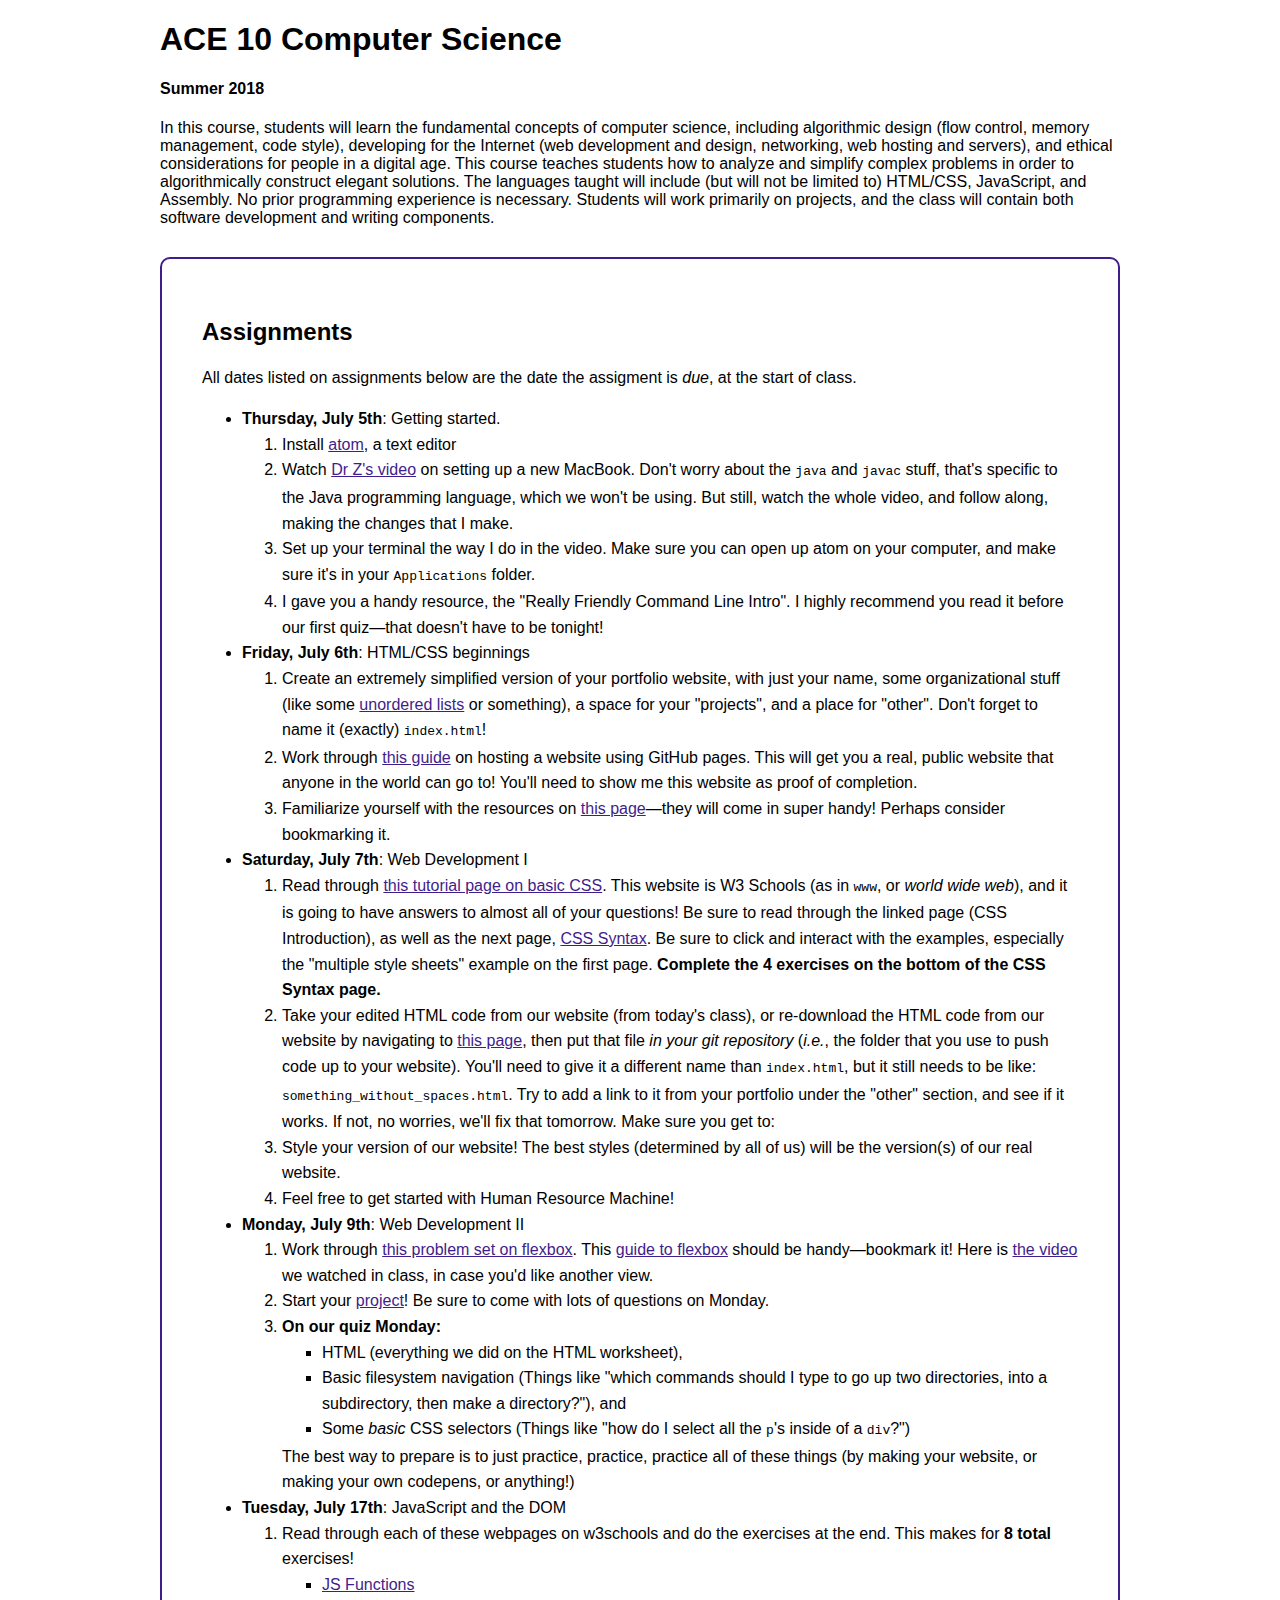
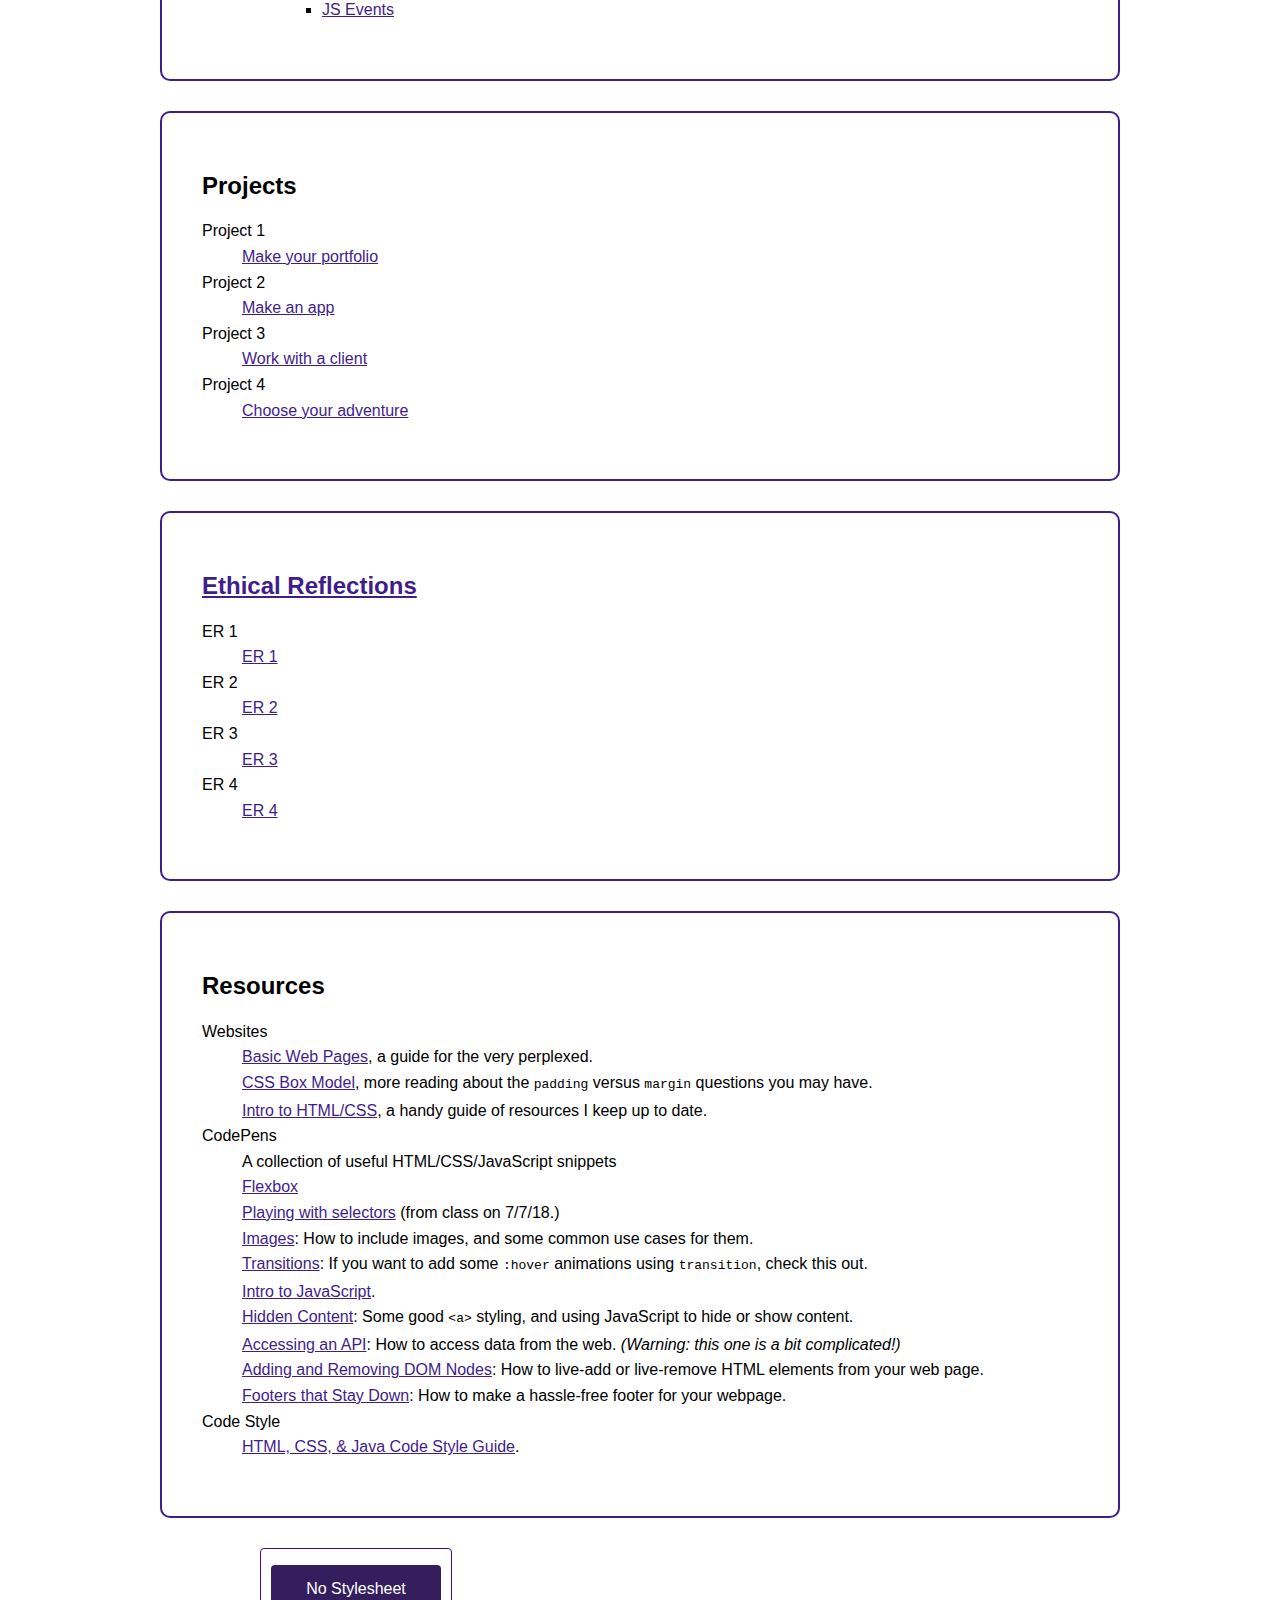
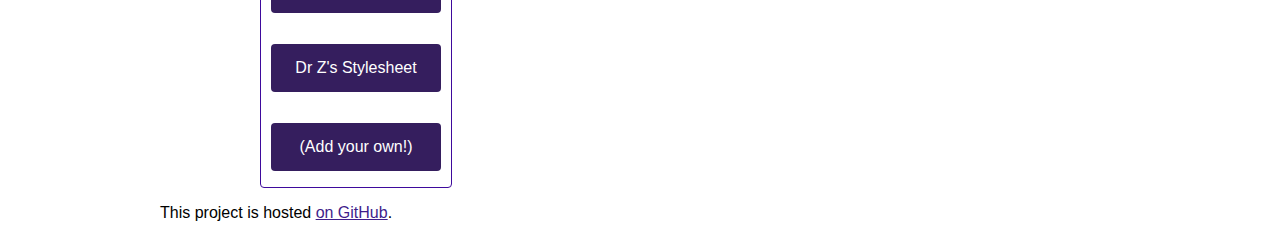
<file: index.html>
<!DOCTYPE html>
<html>
<head>
  <meta charset="utf-8" >
  <title>ACE 10 Computer Science, Summer 2018</title>
  <link rel="stylesheet" type="text/css" href="css/styles.css" />
  <meta name="description" content="The course website for the ACE 10 Computer Science course"/>
  <meta name="keywords" content="course, ACE program, Phillips Academy, computer science, web development" />
  <meta name="robots" content="index,follow" />
</head>
<body>
<div id="container">
<div class="header">
  <h1>ACE 10 Computer Science</h1>
  <h4>Summer 2018</h4>
  <p>
    In this course, students will learn the fundamental concepts of computer science, including algorithmic design (flow control, memory management, code style), developing for the Internet (web development and design, networking, web hosting and servers), and ethical considerations for people in a digital age. This course teaches students how to analyze and simplify complex problems in order to algorithmically construct elegant solutions.  The languages taught will include (but will not be limited to) HTML/CSS, JavaScript, and Assembly.  No prior programming experience is necessary.  Students will work primarily on projects, and the class will contain both software development and writing components.
  </p>
</div>
<div class="section">
  <h2>Assignments</h2>
  <p>
    All dates listed on assignments below are the date the assigment is <em>due</em>, at the start of class.
  </p>
  <ul>
    <li>
      <strong>Thursday, July 5th</strong>: Getting started.
      <ol>
        <li>
          Install <a href="https://atom.io">atom</a>, a text editor
        </li>
        <li>
          Watch <a href="https://www.youtube.com/watch?v=3GVStCqO14I">Dr Z's video</a> on setting up a new MacBook.  Don't worry about the <code>java</code> and <code>javac</code> stuff, that's specific to the Java programming language, which we won't be using.  But still, watch the whole video, and follow along, making the changes that I make.
        </li>
        <li>
          Set up your terminal the way I do in the video.  Make sure you can open up atom on your computer, and make sure it's in your <code>Applications</code> folder.
        </li>
        <li>
          I gave you a handy resource, the "Really Friendly Command Line Intro".  I highly recommend you read it before our first quiz&mdash;that doesn't have to be tonight!
        </li>
      </ol>
    </li>
    <li>
      <strong>Friday, July 6th</strong>: HTML/CSS beginnings
      <ol>
        <li>
          Create an extremely simplified version of your portfolio website, with just your name, some organizational stuff (like some <a href="https://www.w3schools.com/html/html_lists.asp">unordered lists</a> or something), a space for your "projects", and a place for "other".  Don't forget to name it (exactly) <code>index.html</code>!
        </li>
        <li>
          Work through <a href="https://github.com/nzufelt/intro_html_css/blob/master/hosting_on_github_pages.md">this guide</a> on hosting a website using GitHub pages.  This will get you a real, public website that anyone in the world can go to!  You'll need to show me this website as proof of completion.
        </li>
        <li>
          Familiarize yourself with the resources on <a href="https://github.com/nzufelt/intro_html_css">this page</a>&mdash;they will come in super handy!  Perhaps consider bookmarking it.
        </li>
      </ol>
    </li>
    <li>
      <strong>Saturday, July 7th</strong>: Web Development I
      <ol>
        <li>
          Read through <a href="https://www.w3schools.com/css/css_intro.asp">this tutorial page on basic CSS</a>.  This website is W3 Schools (as in <code>www</code>, or <em>world wide web</em>), and it is going to have answers to almost all of your questions!  Be sure to read through the linked page (CSS Introduction), as well as the next page, <a href="https://www.w3schools.com/css/css_syntax.asp">CSS Syntax</a>.  Be sure to click and interact with the examples, especially the "multiple style sheets" example on the first page.  <strong>Complete the 4 exercises on the bottom of the CSS Syntax page.</strong>
        </li>
        <li>
          Take your edited HTML code from our website (from today's class), or re-download the HTML code from our website by navigating to <a href="https://raw.githubusercontent.com/nzufelt/ace10_summer2018/master/index.html">this page</a>, then put that file <em>in your git repository</em> (<em>i.e.</em>, the folder that you use to push code up to your website).  You'll need to give it a different name than <code>index.html</code>, but it still needs to be like: <code>something_without_spaces.html</code>.  Try to add a link to it from your portfolio under the "other" section, and see if it works.  If not, no worries, we'll fix that tomorrow.  Make sure you get to:
        </li>
        <li>
          Style your version of our website!  The best styles (determined by all of us) will be the version(s) of our real website.
        </li>
        <li>
          Feel free to get started with Human Resource Machine!
        </li>
      </ol>
    </li>
    <li>
      <strong>Monday, July 9th</strong>: Web Development II
      <ol>
        <li>
          Work through <a href="https://flexboxfroggy.com/">this problem set on flexbox</a>.  This <a href="https://css-tricks.com/snippets/css/a-guide-to-flexbox/">guide to flexbox</a> should be handy&mdash;bookmark it!  Here is <a href="https://youtube.com/watch?v=4GaHn08BXQw">the video</a> we watched in class, in case you'd like another view.
        </li>
        <li>
          Start your <a href="project/project1.html">project</a>!  Be sure to come with lots of questions on Monday.
        </li>
        <li>
          <strong>On our quiz Monday:</strong>
          <ul>
            <li>
              HTML (everything we did on the HTML worksheet),
            </li>
            <li>
              Basic filesystem navigation (Things like "which commands should I type to go up two directories, into a subdirectory, then make a directory?"), and
            </li>
            <li>
              Some <em>basic</em> CSS selectors (Things like "how do I select all the <code>p</code>'s inside of a <code>div</code>?")
            </li>
          </ul>
          The best way to prepare is to just practice, practice, practice all of these things (by making your website, or making your own codepens, or anything!)
        </li>
      </ol>
    </li>
    <li>
      <strong>Tuesday, July 17th</strong>: JavaScript and the DOM
      <ol>
        <li>
          Read through each of these webpages on w3schools and do the exercises at the end.  This makes for <strong>8 total</strong> exercises!
          <ul>
            <li>
              <a href="https://www.w3schools.com/jS/js_functions.asp">JS Functions</a>
            </li>
            <li>
              <a href="https://www.w3schools.com/jS/js_events.asp">JS Events</a>
            </li>
          </ul>
        </li>
      </ol>
    </li>
  </ul>
</div>
<div class="section">
  <h2>Projects</h2>
  <dl>
    <dt>Project 1</dt> <dd><a href="project/project1.html">Make your portfolio</a></dd>
    <dt>Project 2</dt> <dd><a href="project/project2.html">Make an app</a></dd>
    <dt>Project 3</dt> <dd><a href="project/project3.html">Work with a client</a></em></dd>
    <dt>Project 4</dt> <dd><a href="project/project4.html">Choose your adventure</a></dd>
  </dl>
</div>
<div class="section">
  <a href="ethics/intro.html"><h2>Ethical Reflections</h2></a>
  <dl>
    <dt>ER 1</dt> <dd><a href="ethics/ethics1.html">ER 1</a></dd>
    <dt>ER 2</dt> <dd><a href="ethics/ethics2.html">ER 2</a></dd>
    <dt>ER 3</dt> <dd><a href="ethics/ethics3.html">ER 3</a></dd>
    <dt>ER 4</dt> <dd><a href="ethics/ethics4.html">ER 4</a></dd>
  </dl>
</div>
<div class="section">
  <h2>Resources</h2>
  <dl>
    <dt>Websites</dt>
    <dd>
      <a href="https://internetingishard.com/html-and-css/basic-web-pages/">Basic Web Pages</a>, a guide for the very perplexed.
    </dd>
    <dd>
      <a href="https://internetingishard.com/html-and-css/css-box-model/">CSS Box Model</a>, more reading about the <code>padding</code> versus <code>margin</code> questions you may have.
    </dd>
    <dd>
      <a href="https://github.com/nzufelt/intro_html_css">Intro to HTML/CSS</a>, a handy guide of resources I keep up to date.
    </dd>
    <dt>CodePens</dt>
    <dd>
      A collection of useful HTML/CSS/JavaScript snippets
    </dd>
    <dd>
      <a href="https://codepen.io/nicholaszufelt/pen/KeOaZR">Flexbox</a>
    </dd>
    <dd>
      <a href="https://codepen.io/nicholaszufelt/pen/JZgbZa">Playing with selectors</a> (from class on 7/7/18.)
    </dd>
    <dd>
      <a href="https://codepen.io/nicholaszufelt/pen/GGVvKv">Images</a>: How to include images, and some common use cases for them.
    </dd>
    <dd>
      <a href="https://codepen.io/nicholaszufelt/pen/bjbavx">Transitions</a>: If you want to add some <code>:hover</code> animations using <code>transition</code>, check this out.
    </dd>
    <dd>
      <a href="https://codepen.io/nicholaszufelt/pen/KBzpYB">Intro to JavaScript</a>.
    </dd>
    <dd>
      <a href="https://codepen.io/nicholaszufelt/pen/XBKWjw">Hidden Content</a>: Some good <code>&lt;a&gt;</code> styling, and using JavaScript to hide or show content.
    </dd>
    <dd>
      <a href="https://codepen.io/nicholaszufelt/pen/qyZbXo">Accessing an API</a>: How to access data from the web. <em>(Warning: this one is a bit complicated!)</em>
    </dd>
    <dd>
      <a href="https://codepen.io/nicholaszufelt/pen/OwRWNb">Adding and Removing DOM Nodes</a>: How to live-add or live-remove HTML elements from your web page.
    </dd>
    <dd>
      <a href="https://codepen.io/nicholaszufelt/pen/VBbRGG">Footers that Stay Down</a>: How to make a hassle-free footer for your webpage.
    </dd>
    <dt>Code Style</dt>
    <dd>
      <a href="https://github.com/nzufelt/ace10_summer2018/blob/master/webdev_code_style.md">HTML, CSS, &amp; Java Code Style Guide</a>.
    </dd>
  </dl>
</div>
<div class="css-picker">
  <a href="#" id="no-style-sheet">No Stylesheet</a>
  <a href="#" id="drz-style-sheet">Dr Z's Stylesheet</a>
  <a href="javascript:void(0);">(Add your own!)</a>
</div>
<div class="footer">
  <p>
    This project is hosted <a href="https://github.com/nzufelt/ace10_summer2018">on GitHub</a>.
  </p>
</div>
</div>
<script>
const styles = {
  "no-style-sheet": (() => (switchCss())),
  "drz-style-sheet": (() => (switchCss("css/styles.css")))
};

for (id in styles) {
  document.getElementById(id).addEventListener("click", styles[id]);
}

function switchCss(stylesheetName) {
  var link = document.querySelector("link");

  var head = document.querySelector("head");
  if (stylesheetName) {
    var newLink = document.createElement("link");
    newLink.setAttribute("rel", "stylesheet");
    newLink.setAttribute("type", "text/css");
    newLink.setAttribute("href", stylesheetName);
    if (link) {
      console.log(link.parentElement);
      head.replaceChild(link, newLink);
    } else {
      head.appendChild(newLink);
    }
  } else if (link){
    head.removeChild(link);
  }
}

</script>
</body>
</html>
</file>
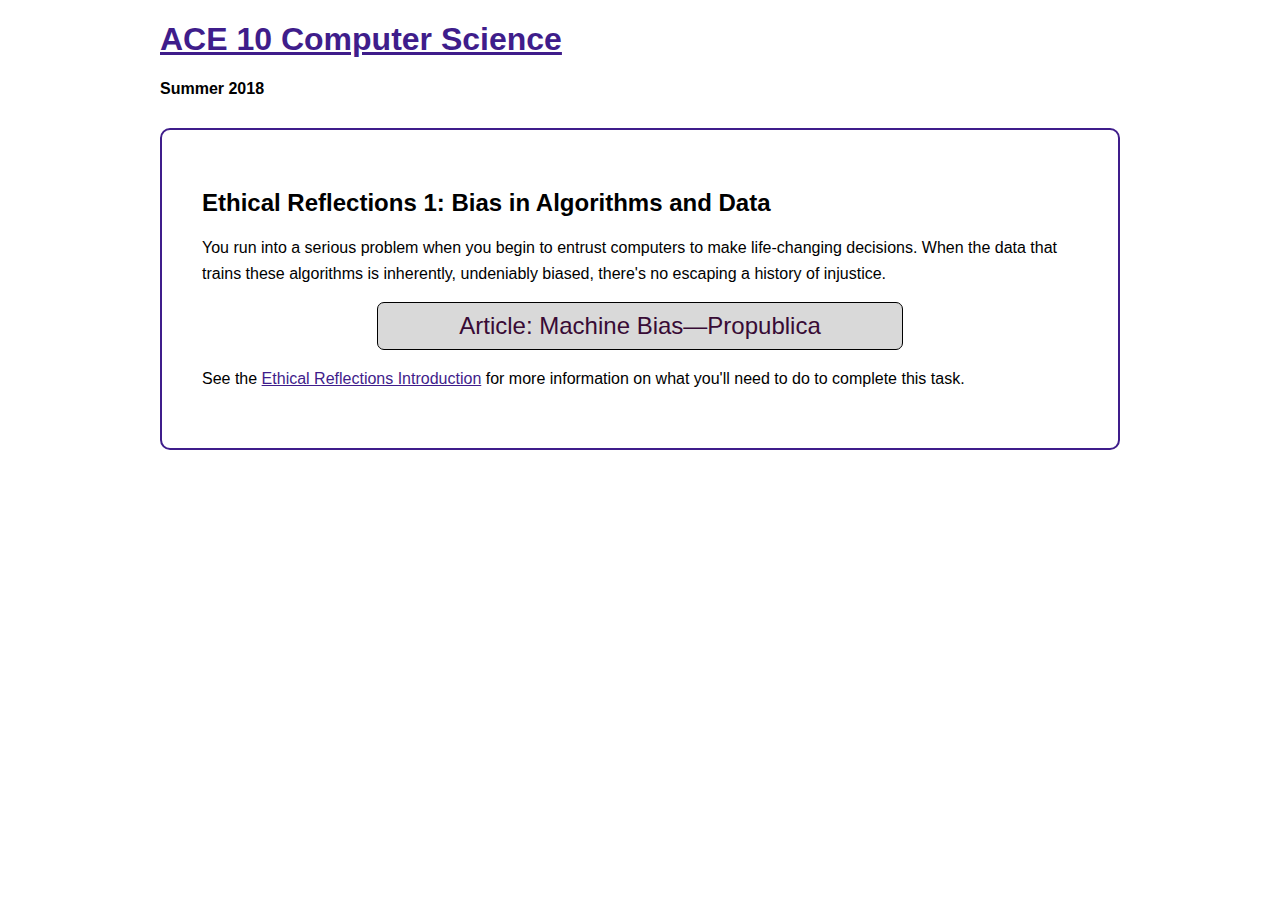
<file: ethics/ethics1.html>
<!DOCTYPE html>
<html>
<head>
  <meta charset="utf-8" >
  <title>ACE 10 Computer Science, Summer 2018</title>
  <link rel="stylesheet" type="text/css" href="../css/styles.css" />
  <meta name="description" content="The course website for the ACE 10 Computer Science course"/>
  <meta name="keywords" content="course, ACE program, Phillips Academy, computer science, web development" />
  <meta name="robots" content="index,follow" />
  <style>
    .main-link {
      display: block;
      margin: 0 auto;
      width: 60%;
      border: 1px solid black;
      background-color: #d9d9d9;
      border-radius: 7px;
      text-align: center;
      padding: 10px 20px;
      cursor: pointer;
      text-decoration: none;
      color: rgb(56, 11, 53);
      font-family: Verdana, sans-serif;
      font-size: 1.5em;
      transition: background-color 0.3s;
    }

    .main-link:hover{
      background-color: #dfedaf;
    }

  </style>
</head>
<body>
<div id="container">

<div class="header">
  <a href="../index.html"><h1>ACE 10 Computer Science</h1></a>
  <h4>Summer 2018</h4>
</div>
  <div class="section">
    <h2>Ethical Reflections 1: Bias in Algorithms and Data</h2>
    <p>
      You run into a serious problem when you begin to entrust computers to make life-changing decisions.  When the data that trains these algorithms is inherently, undeniably biased, there's no escaping a history of injustice.
    </p>
    <a class="main-link" target="_blank" href="https://www.propublica.org/article/machine-bias-risk-assessments-in-criminal-sentencing">
      Article: Machine Bias&mdash;Propublica
    </a>
    <p>
      See the <a href="intro.html">Ethical Reflections Introduction</a> for more information on what you'll need to do to complete this task.
    </p>
  </div>
  </div>
</body>
</html>
</file>
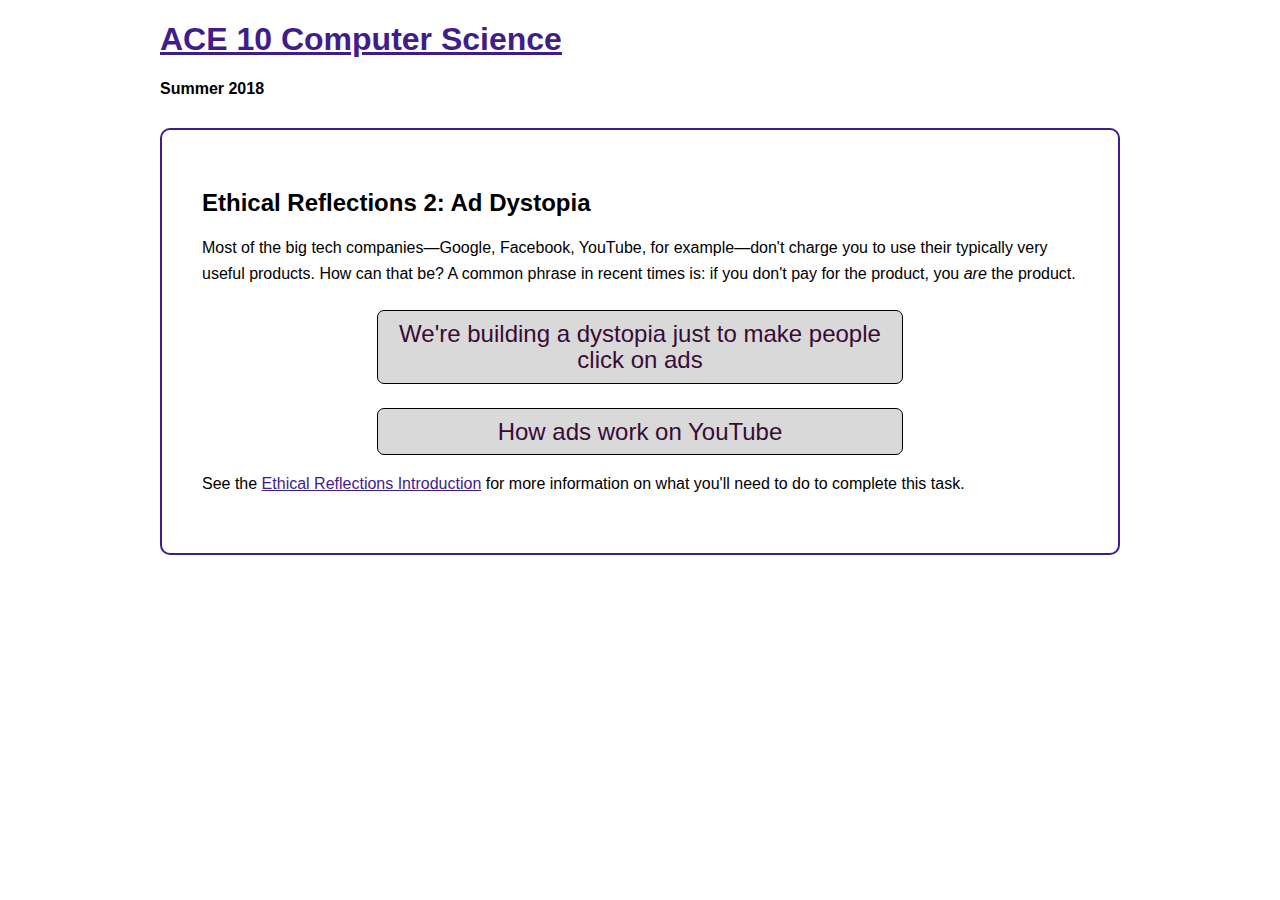
<file: ethics/ethics2.html>
<!DOCTYPE html>
<html>
<head>
  <meta charset="utf-8" >
  <title>ACE 10 Computer Science, Summer 2018</title>
  <link rel="stylesheet" type="text/css" href="../css/styles.css" />
  <meta name="description" content="The course website for the ACE 10 Computer Science course"/>
  <meta name="keywords" content="course, ACE program, Phillips Academy, computer science, web development" />
  <meta name="robots" content="index,follow" />
  <style>
    .main-link {
      display: block;
      margin: 0 auto;
      width: 60%;
      border: 1px solid black;
      background-color: #d9d9d9;
      border-radius: 7px;
      text-align: center;
      padding: 10px 20px;
      cursor: pointer;
      text-decoration: none;
      color: rgb(56, 11, 53);
      font-family: Verdana, sans-serif;
      font-size: 1.5em;
      transition: background-color 0.3s;
      margin-top: 1em;
    }

    .main-link:hover{
      background-color: #dfedaf;
    }

  </style>
</head>
<body>
<div id="container">

<div class="header">
  <a href="../index.html"><h1>ACE 10 Computer Science</h1></a>
  <h4>Summer 2018</h4>
</div>
  <div class="section">
    <h2>Ethical Reflections 2: Ad Dystopia</h2>
    <p>
      Most of the big tech companies&mdash;Google, Facebook, YouTube, for example&mdash;don't charge you to use their typically very useful products.  How can that be?  A common phrase in recent times is: if you don't pay for the product, you <em>are</em> the product.
    </p>
    <a class="main-link" target="_blank" href="https://www.ted.com/talks/zeynep_tufekci_we_re_building_a_dystopia_just_to_make_people_click_on_ads">
      We're building a dystopia just to make people click on ads
    </a>
    <a class="main-link" target="_blank" href="https://www.youtube.com/watch?v=KW0eUrUiyxo">
      How ads work on YouTube
    </a>
    <p>
      See the <a href="intro.html">Ethical Reflections Introduction</a> for more information on what you'll need to do to complete this task.
    </p>
  </div>
  </div>
</body>
</html>
</file>
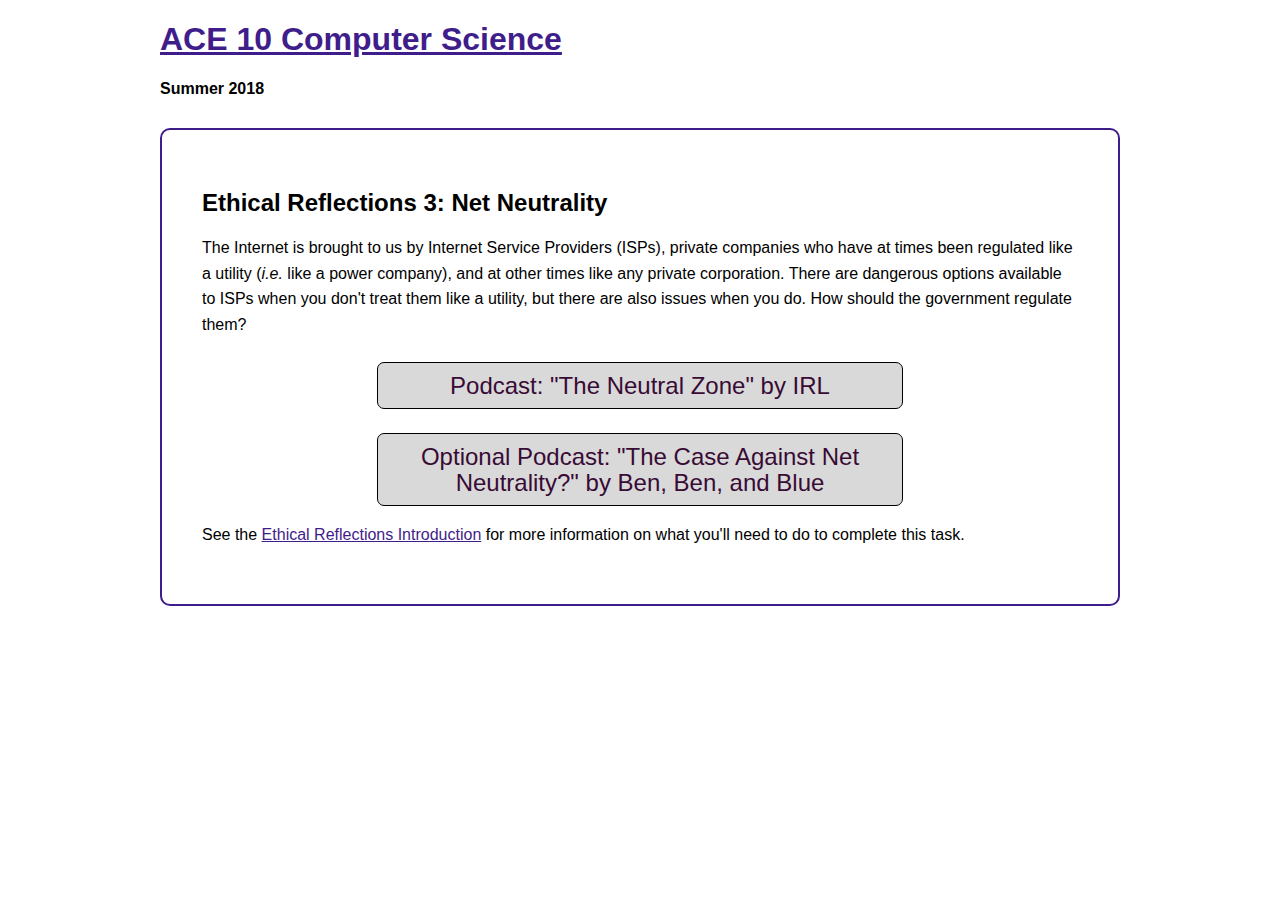
<file: ethics/ethics3.html>
<!DOCTYPE html>
<html>
<head>
  <meta charset="utf-8" >
  <title>ACE 10 Computer Science, Summer 2018</title>
  <link rel="stylesheet" type="text/css" href="../css/styles.css" />
  <meta name="description" content="The course website for the ACE 10 Computer Science course"/>
  <meta name="keywords" content="course, ACE program, Phillips Academy, computer science, web development" />
  <meta name="robots" content="index,follow" />
  <style>
    .main-link {
      display: block;
      margin: 0 auto;
      width: 60%;
      border: 1px solid black;
      background-color: #d9d9d9;
      border-radius: 7px;
      text-align: center;
      padding: 10px 20px;
      cursor: pointer;
      text-decoration: none;
      color: rgb(56, 11, 53);
      font-family: Verdana, sans-serif;
      font-size: 1.5em;
      transition: background-color 0.3s;
      margin-top: 1em;
    }

    .main-link:hover{
      background-color: #dfedaf;
    }

  </style>
</head>
<body>
<div id="container">

<div class="header">
  <a href="../index.html"><h1>ACE 10 Computer Science</h1></a>
  <h4>Summer 2018</h4>
</div>
  <div class="section">
    <h2>Ethical Reflections 3: Net Neutrality</h2>
    <p>
      The Internet is brought to us by Internet Service Providers (ISPs), private companies who have at times been regulated like a utility (<em>i.e.</em> like a power company), and at other times like any private corporation.  There are dangerous options available to ISPs when you don't treat them like a utility, but there are also issues when you do.  How should the government regulate them?
    </p>
    <a class="main-link" target="_blank" href="https://irlpodcast.org/season1/episode2/">
      Podcast: "The Neutral Zone" by IRL
    </a>
    <a class="main-link" target="_blank" href="https://www.benbenandblue.com/episodes/2017/12/14/bbb-10-the-case-against-net-neutrality">
      Optional Podcast: "The Case Against Net Neutrality?" by Ben, Ben, and Blue
    </a>
    <p>
      See the <a href="intro.html">Ethical Reflections Introduction</a> for more information on what you'll need to do to complete this task.
    </p>
  </div>
  </div>
</body>
</html>
</file>
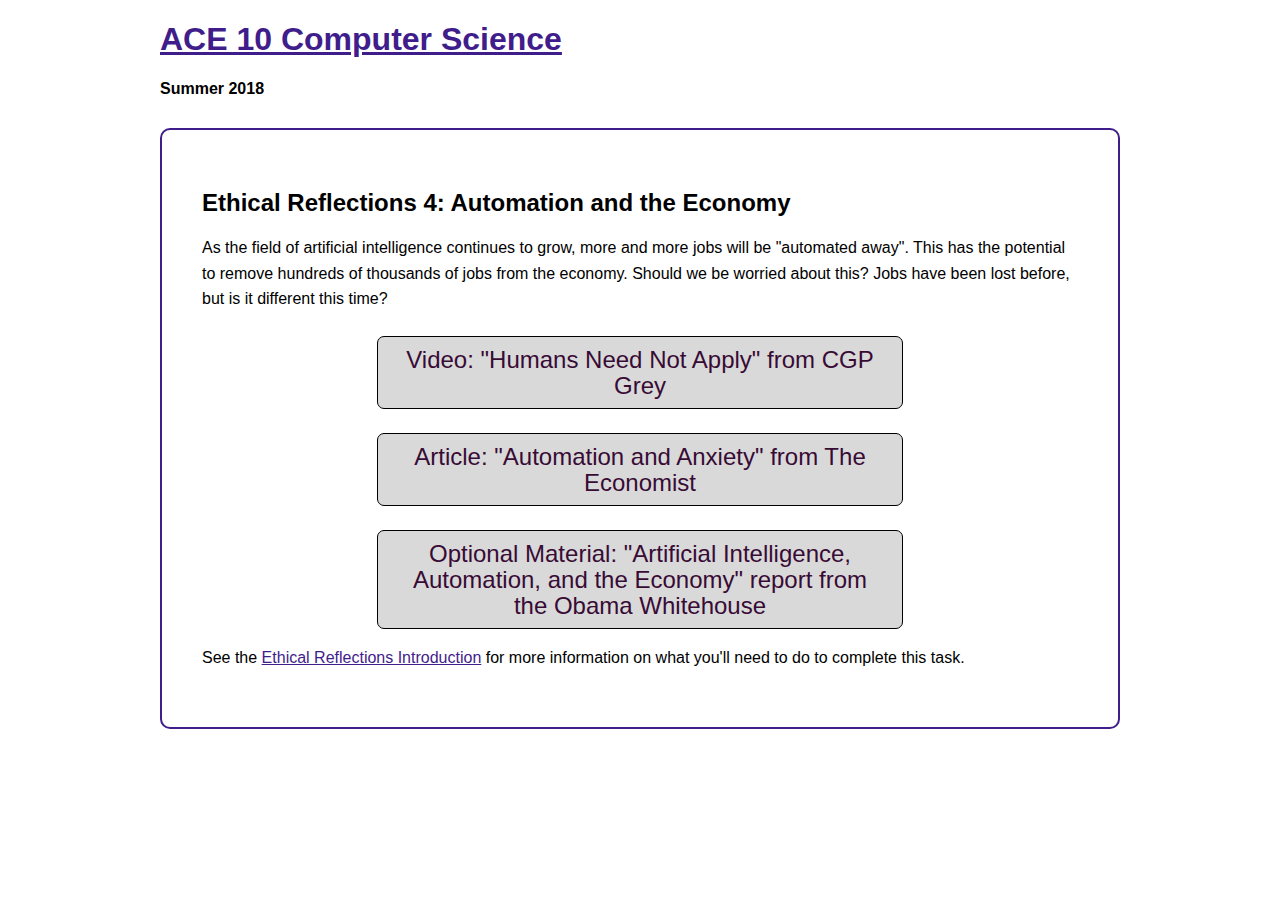
<file: ethics/ethics4.html>
<!DOCTYPE html>
<html>
<head>
  <meta charset="utf-8" >
  <title>ACE 10 Computer Science, Summer 2018</title>
  <link rel="stylesheet" type="text/css" href="../css/styles.css" />
  <meta name="description" content="The course website for the ACE 10 Computer Science course"/>
  <meta name="keywords" content="course, ACE program, Phillips Academy, computer science, web development" />
  <meta name="robots" content="index,follow" />
  <style>
    .main-link {
      display: block;
      margin: 0 auto;
      width: 60%;
      border: 1px solid black;
      background-color: #d9d9d9;
      border-radius: 7px;
      text-align: center;
      padding: 10px 20px;
      cursor: pointer;
      text-decoration: none;
      color: rgb(56, 11, 53);
      font-family: Verdana, sans-serif;
      font-size: 1.5em;
      transition: background-color 0.3s;
      margin-top: 1em;
    }

    .main-link:hover{
      background-color: #dfedaf;
    }

  </style>
</head>
<body>
<div id="container">

<div class="header">
  <a href="../index.html"><h1>ACE 10 Computer Science</h1></a>
  <h4>Summer 2018</h4>
</div>
  <div class="section">
    <h2>Ethical Reflections 4: Automation and the Economy</h2>
    <p>
      As the field of artificial intelligence continues to grow, more and more jobs will be "automated away".  This has the potential to remove hundreds of thousands of jobs from the economy.  Should we be worried about this?  Jobs have been lost before, but is it different this time?
    </p>
    <a class="main-link" target="_blank" href="https://www.youtube.com/watch?v=7Pq-S557XQU">
      Video: "Humans Need Not Apply" from CGP Grey
    </a>
    <a class="main-link" target="_blank" href="https://www.economist.com/special-report/2016/06/25/automation-and-anxiety">
      Article: "Automation and Anxiety" from The Economist
    </a>
    <a class="main-link" target="_blank" href="https://obamawhitehouse.archives.gov/sites/whitehouse.gov/files/documents/Artificial-Intelligence-Automation-Economy.PDF">
      Optional Material: "Artificial Intelligence, Automation, and the Economy" report from the Obama Whitehouse
    </a>
    <p>
      See the <a href="intro.html">Ethical Reflections Introduction</a> for more information on what you'll need to do to complete this task.
    </p>
  </div>
  </div>
</body>
</html>
</file>
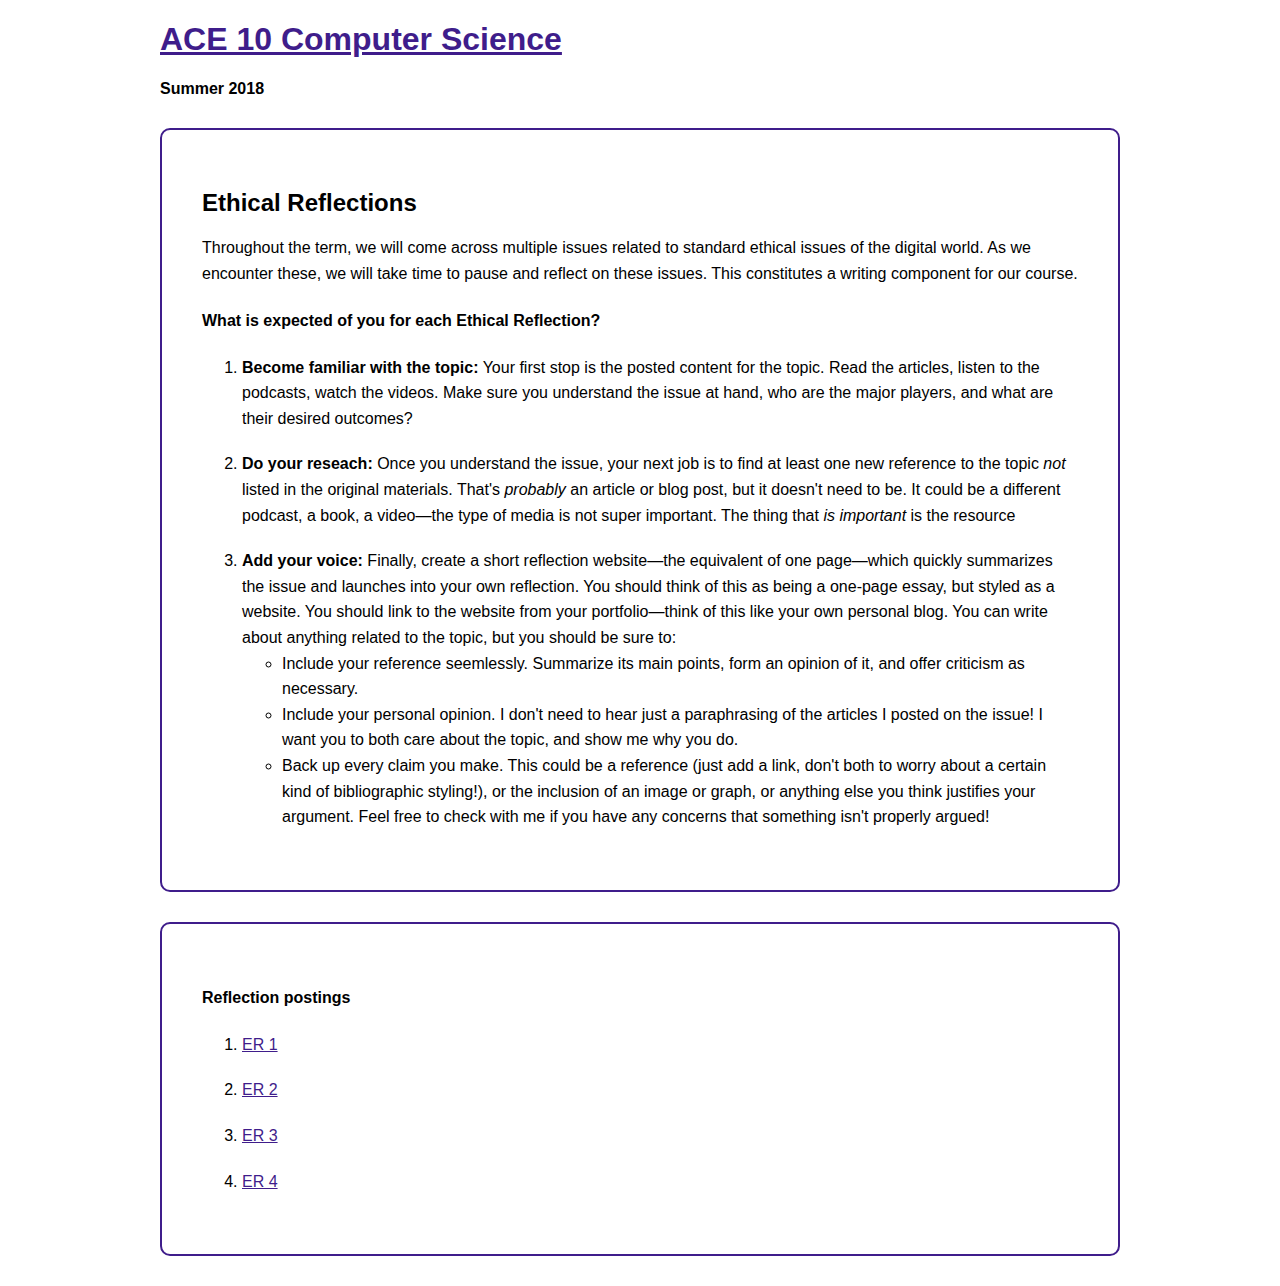
<file: ethics/intro.html>
<!DOCTYPE html>
<html>
<head>
  <meta charset="utf-8" >
  <title>ACE 10 Computer Science, Summer 2018</title>
  <link rel="stylesheet" type="text/css" href="../css/styles.css" />
  <meta name="description" content="The course website for the ACE 10 Computer Science course"/>
  <meta name="keywords" content="course, ACE program, Phillips Academy, computer science, web development" />
  <meta name="robots" content="index,follow" />
</head>
<body>
<div id="container">
  <div class="header">
    <a href="../index.html"><h1>ACE 10 Computer Science</h1></a>
    <h4>Summer 2018</h4>
  </div>
  <div class="section">
    <h2>Ethical Reflections</h2>
    <p>
      Throughout the term, we will come across multiple issues related to standard ethical issues of the digital world. As we encounter these, we will take time to pause and reflect on these issues. This constitutes a writing component for our course.
    </p>
    <h4>What is expected of you for each Ethical Reflection?</h4>
    <ol class="outer-list">
      <li>
        <strong>Become familiar with the topic:</strong> Your first stop is the posted content for the topic.  Read the articles, listen to the podcasts, watch the videos.  Make sure you understand the issue at hand, who are the major players, and what are their desired outcomes?
      </li>
      <li>
        <strong>Do your reseach:</strong> Once you understand the issue, your next job is to find at least one new reference to the topic <em>not</em> listed in the original materials.  That's <em>probably</em> an article or blog post, but it doesn't need to be.  It could be a different podcast, a book, a video&mdash;the type of media is not super important.  The thing that <em>is important</em> is the resource
      </li>
      <li>
        <strong>Add your voice:</strong> Finally, create a short reflection website&mdash;the equivalent of one page&mdash;which quickly summarizes the issue and launches into your own reflection.  You should think of this as being a one-page essay, but styled as a website.  You should link to the website from your portfolio&mdash;think of this like your own personal blog.  You can write about anything related to the topic, but you should be sure to:
        <ul>
          <li>
            Include your reference seemlessly.  Summarize its main points, form an opinion of it, and offer criticism as necessary.
          </li>
          <li>
            Include your personal opinion.  I don't need to hear just a paraphrasing of the articles I posted on the issue!  I want you to both care about the topic, and show me why you do.
          </li>
          <li>
            Back up every claim you make.  This could be a reference (just add a link, don't both to worry about a certain kind of bibliographic styling!), or the inclusion of an image or graph, or anything else you think justifies your argument.  Feel free to check with me if you have any concerns that something isn't properly argued!
          </li>
        </ul>
      </li>
    </ol>
  </div>
  <div class="section">
    <h4>Reflection postings</h4>
    <ol class="outer-list">
      <li>
        <a href="ethics1.html">ER 1</a>
      </li>
      <li>
        <a href="ethics2.html">ER 2</a></em>
      </li>
      <li>
        <a href="ethics3.html">ER 3</a></em>
      </li>
      <li>
        <a href="ethics4.html">ER 4</a></em>
      </li>
    </ol>
  </div>
</div>
</body>
</html>
</file>
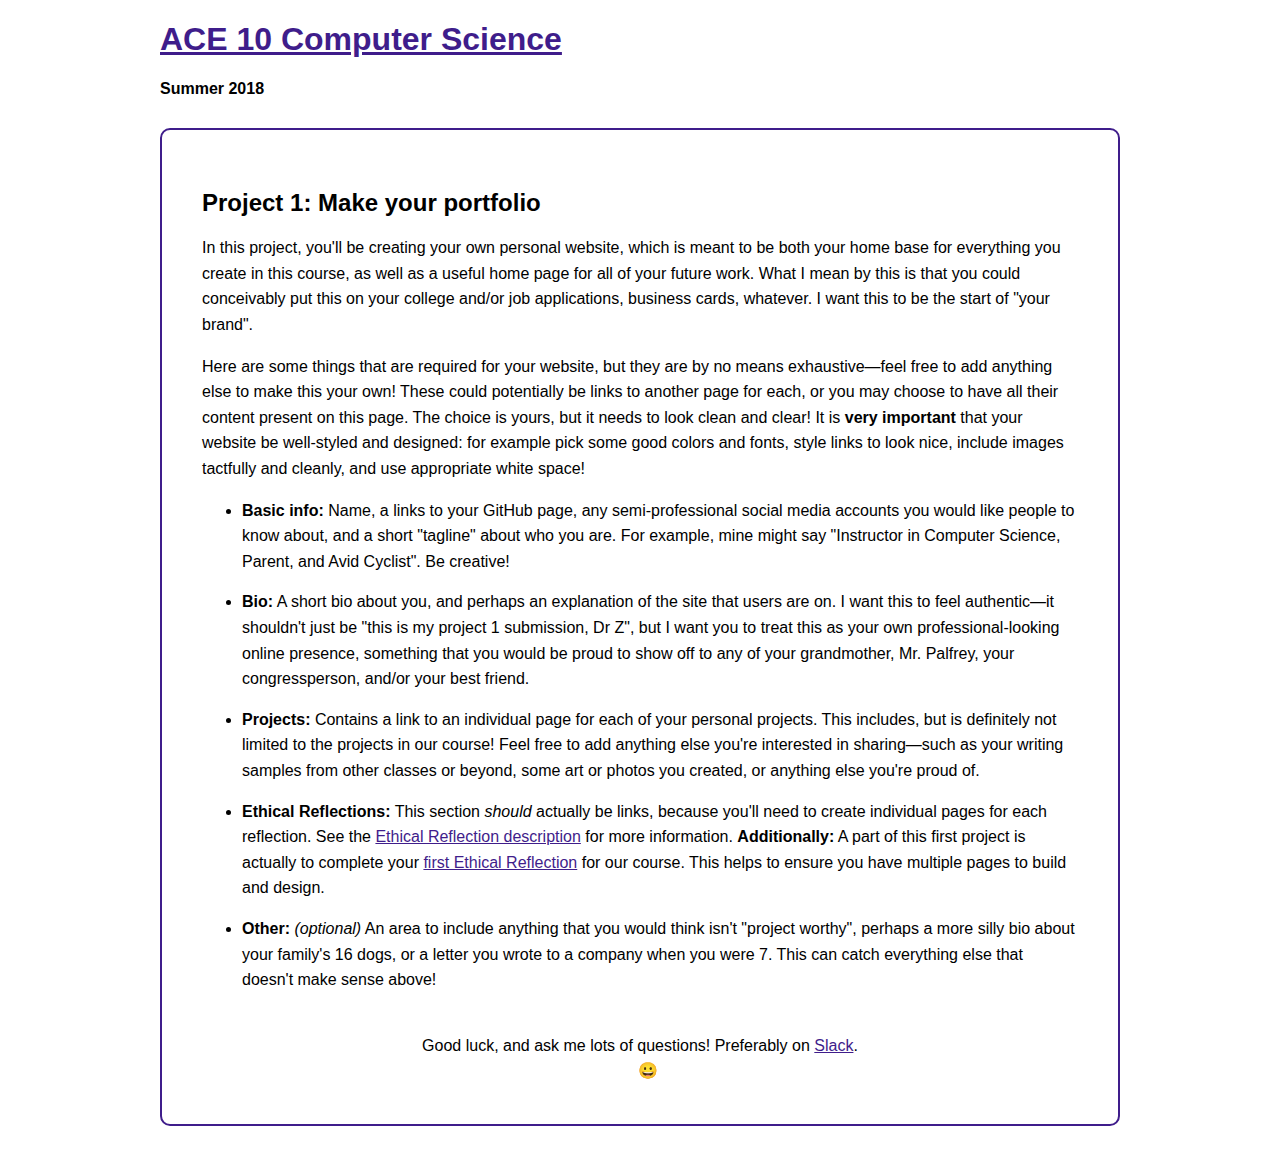
<file: project/project1.html>
<!DOCTYPE html>
<html>
<head>
  <meta charset="utf-8" >
  <title>ACE 10 Computer Science, Summer 2018</title>
  <link rel="stylesheet" type="text/css" href="../css/styles.css" />
  <meta name="description" content="The course website for the ACE 10 Computer Science course"/>
  <meta name="keywords" content="course, ACE program, Phillips Academy, computer science, web development" />
  <meta name="robots" content="index,follow" />
</head>
<style>
  li {
    margin-top: 15px;
  }

  .outro {
    margin: 40px auto 0px auto;
    width: 50%;
    text-align: center;
  }

  span:before{
      content:" ";
      display:inline-block;
      width: 15px;
  }
</style>
<body>
  <div id="container">
    <div class="header">
      <a href="../index.html"><h1>ACE 10 Computer Science</h1></a>
      <h4>Summer 2018</h4>
    </div>
    <div class="section">
      <h2>Project 1: Make your portfolio</h2>
      <p>
        In this project, you'll be creating your own personal website, which is meant to be both your home base for everything you create in this course, as well as a useful home page for all of your future work.  What I mean by this is that you could conceivably put this on your college and/or job applications, business cards, whatever.  I want this to be the start of "your brand".
      </p>
      <p>
        Here are some things that are required for your website, but they are by no means exhaustive&mdash;feel free to add anything else to make this your own!  These could potentially be links to another page for each, or you may choose to have all their content present on this page.  The choice is yours, but it needs to look clean and clear!  It is <strong>very important</strong> that your website be well-styled and designed: for example pick some good colors and fonts, style links to look nice, include images tactfully and cleanly, and use appropriate white space!
      </p>
      <ul>
        <li>
          <strong>Basic info:</strong> Name, a links to your GitHub page, any semi-professional social media accounts you would like people to know about, and a short "tagline" about who you are.  For example, mine might say "Instructor in Computer Science, Parent, and Avid Cyclist".  Be creative!
        </li>
        <li>
          <strong>Bio:</strong> A short bio about you, and perhaps an explanation of the site that users are on.  I want this to feel authentic&mdash;it shouldn't just be "this is my project 1 submission, Dr Z", but I want you to treat this as your own professional-looking online presence, something that you would be proud to show off to any of your grandmother, Mr. Palfrey, your congressperson, and/or your best friend.
        </li>
        <li>
          <strong>Projects:</strong> Contains a link to an individual page for each of your personal projects.  This includes, but is definitely not limited to the projects in our course!  Feel free to add anything else you're interested in sharing&mdash;such as your writing samples from other classes or beyond, some art or photos you created, or anything else you're proud of.
        </li>
        <li>
          <strong>Ethical Reflections:</strong> This section <em>should</em> actually be links, because you'll need to create individual pages for each reflection.  See the <a href="../ethics/intro.html">Ethical Reflection description</a> for more information.  <strong>Additionally:</strong> A part of this first project is actually to complete your <a href="../ethics/ethics1.html">first Ethical Reflection</a> for our course.  This helps to ensure you have multiple pages to build and design.
        </li>
        <li>
          <strong>Other:</strong> <em>(optional)</em> An area to include anything that you would think isn't "project worthy", perhaps a more silly bio about your family's 16 dogs, or a letter you wrote to a company when you were 7.  This can catch everything else that doesn't make sense above!
        </li>
      </ul>
      <p class="outro">Good luck, and ask me lots of questions!  Preferably on <a href="https://ace10cs2018.slack.com" target="_blank">Slack</a>.<span>😀</span></p>
    </div>
  </div>
</body>
</html>
</file>
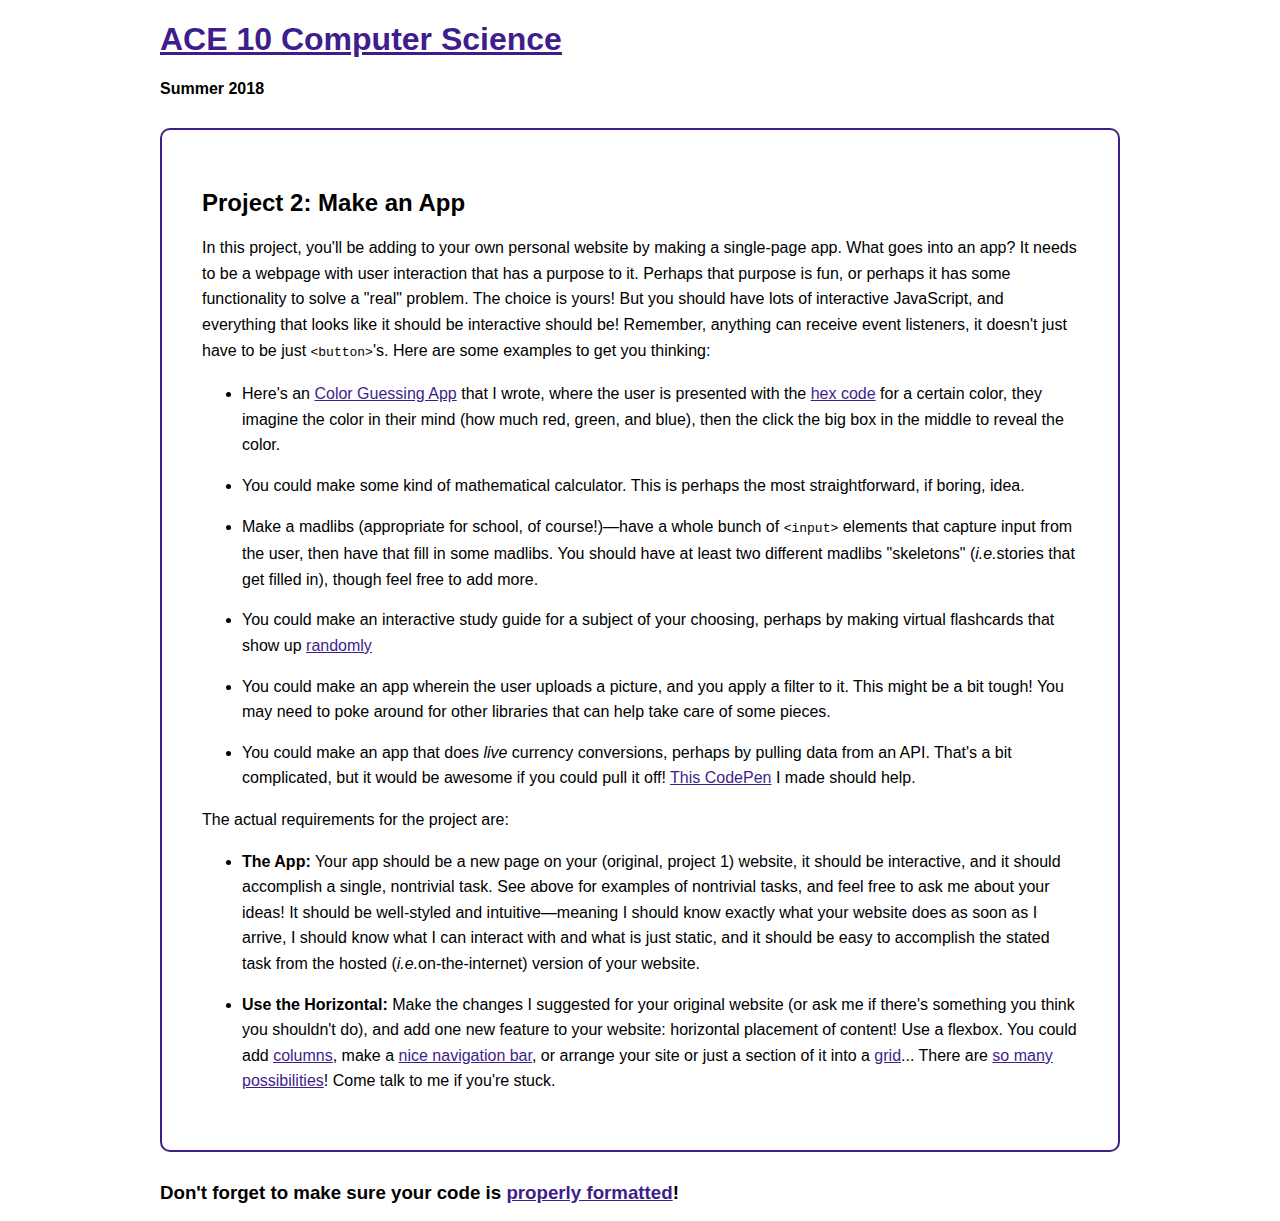
<file: project/project2.html>
<!DOCTYPE html>
<html>
<head>
  <meta charset="utf-8" >
  <title>ACE 10 Computer Science, Summer 2018</title>
  <link rel="stylesheet" type="text/css" href="../css/styles.css" />
  <meta name="description" content="The course website for the ACE 10 Computer Science course"/>
  <meta name="keywords" content="course, ACE program, Phillips Academy, computer science, web development" />
  <meta name="robots" content="index,follow" />
</head>
<style>
  li {
    margin-top: 15px;
  }

  .outro {
    margin: 40px auto 0px auto;
    width: 50%;
    text-align: center;
  }

  span:before{
      content:" ";
      display:inline-block;
      width: 15px;
  }
</style>
<body>
  <div id="container">
    <div class="header">
      <a href="../index.html"><h1>ACE 10 Computer Science</h1></a>
      <h4>Summer 2018</h4>
    </div>
    <div class="section">
      <h2>Project 2: Make an App</h2>
      <p>
        In this project, you'll be adding to your own personal website by making a single-page app.  What goes into an app?  It needs to be a webpage with user interaction that has a purpose to it.  Perhaps that purpose is fun, or perhaps it has some functionality to solve a "real" problem.  The choice is yours!  But you should have lots of interactive JavaScript, and everything that looks like it should be interactive should be!  Remember, anything can receive event listeners, it doesn't just have to be just <code>&lt;button&gt;</code>'s.  Here are some examples to get you thinking:
      </p>
      <ul>
        <li>
          Here's an <a href="https://nzufelt.github.io/guess-the-color/">Color Guessing App</a> that I wrote, where the user is presented with the <a href="https://en.wikipedia.org/wiki/Web_colors#Hex_triplet">hex code</a> for a certain color, they imagine the color in their mind (how much red, green, and blue), then the click the big box in the middle to reveal the color.
        </li>
        <li>
          You could make some kind of mathematical calculator.  This is perhaps the most straightforward, if boring, idea.
        </li>
        <li>
          Make a madlibs (appropriate for school, of course!)&mdash;have a whole bunch of <code>&lt;input&gt;</code> elements that capture input from the user, then have that fill in some madlibs.  You should have at least two different madlibs "skeletons" (<em>i.e.</em>stories that get filled in), though feel free to add more.
        </li>
        <li>
          You could make an interactive study guide for a subject of your choosing, perhaps by making virtual flashcards that show up <a href="https://www.w3schools.com/js/js_random.asp">randomly</a>
        </li>
        <li>
          You could make an app wherein the user uploads a picture, and you apply a filter to it.  This might be a bit tough!  You may need to poke around for other libraries that can help take care of some pieces.
        </li>
        <li>
          You could make an app that does <em>live</em> currency conversions, perhaps by pulling data from an API.  That's a bit complicated, but it would be awesome if you could pull it off!  <a href="https://codepen.io/nicholaszufelt/pen/qyZbXo">This CodePen</a> I made should help.
        </li>
      </ul>
      The actual requirements for the project are:
      <ul>
        <li>
          <strong>The App:</strong> Your app should be a new page on your (original, project 1) website, it should be interactive, and it should accomplish a single, nontrivial task.  See above for examples of nontrivial tasks, and feel free to ask me about your ideas!  It should be well-styled and intuitive&mdash;meaning I should know exactly what your website does as soon as I arrive, I should know what I can interact with and what is just static, and it should be easy to accomplish the stated task from the hosted (<em>i.e.</em>on-the-internet) version of your website.
        </li>
        <li>
          <strong>Use the Horizontal:</strong> Make the changes I suggested for your original website (or ask me if there's something you think you shouldn't do), and add one new feature to your website: horizontal placement of content!  Use a flexbox.  You could add <a href="https://limedaring.com/speaking/">columns</a>, make a <a href="http://www.callieschweitzer.com/">nice navigation bar</a>, or arrange your site or just a section of it into a <a href="http://www.sarahlichang.com/photography/">grid</a>... There are <a href="https://codepen.io/dudleystorey/pen/rmWMXY/">so many possibilities</a>!  Come talk to me if you're stuck.
        </li>
      </ul>
    </div>
    <h3>Don't forget to make sure your code is <a href="https://github.com/nzufelt/ace10_summer2018/blob/master/webdev_code_style.md">properly formatted</a>!</h3>
  </div>
</body>
</html>
</file>
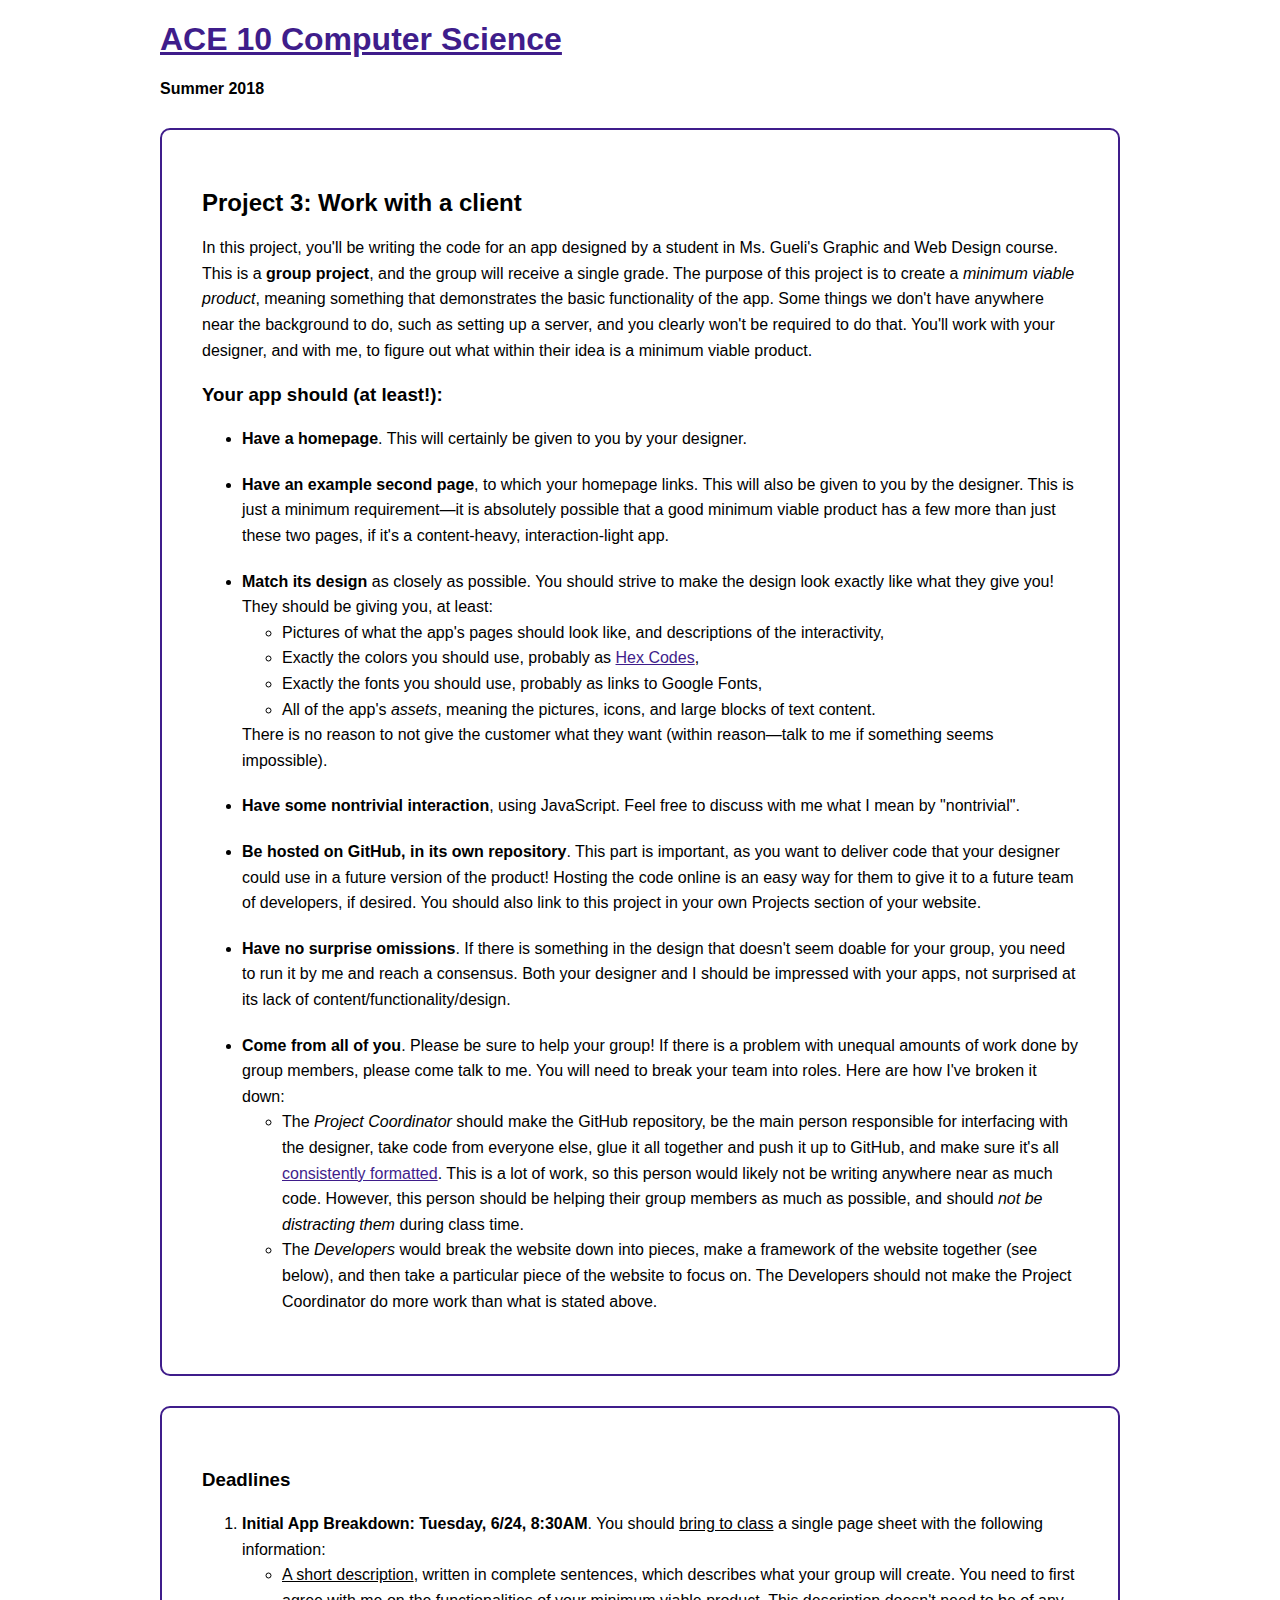
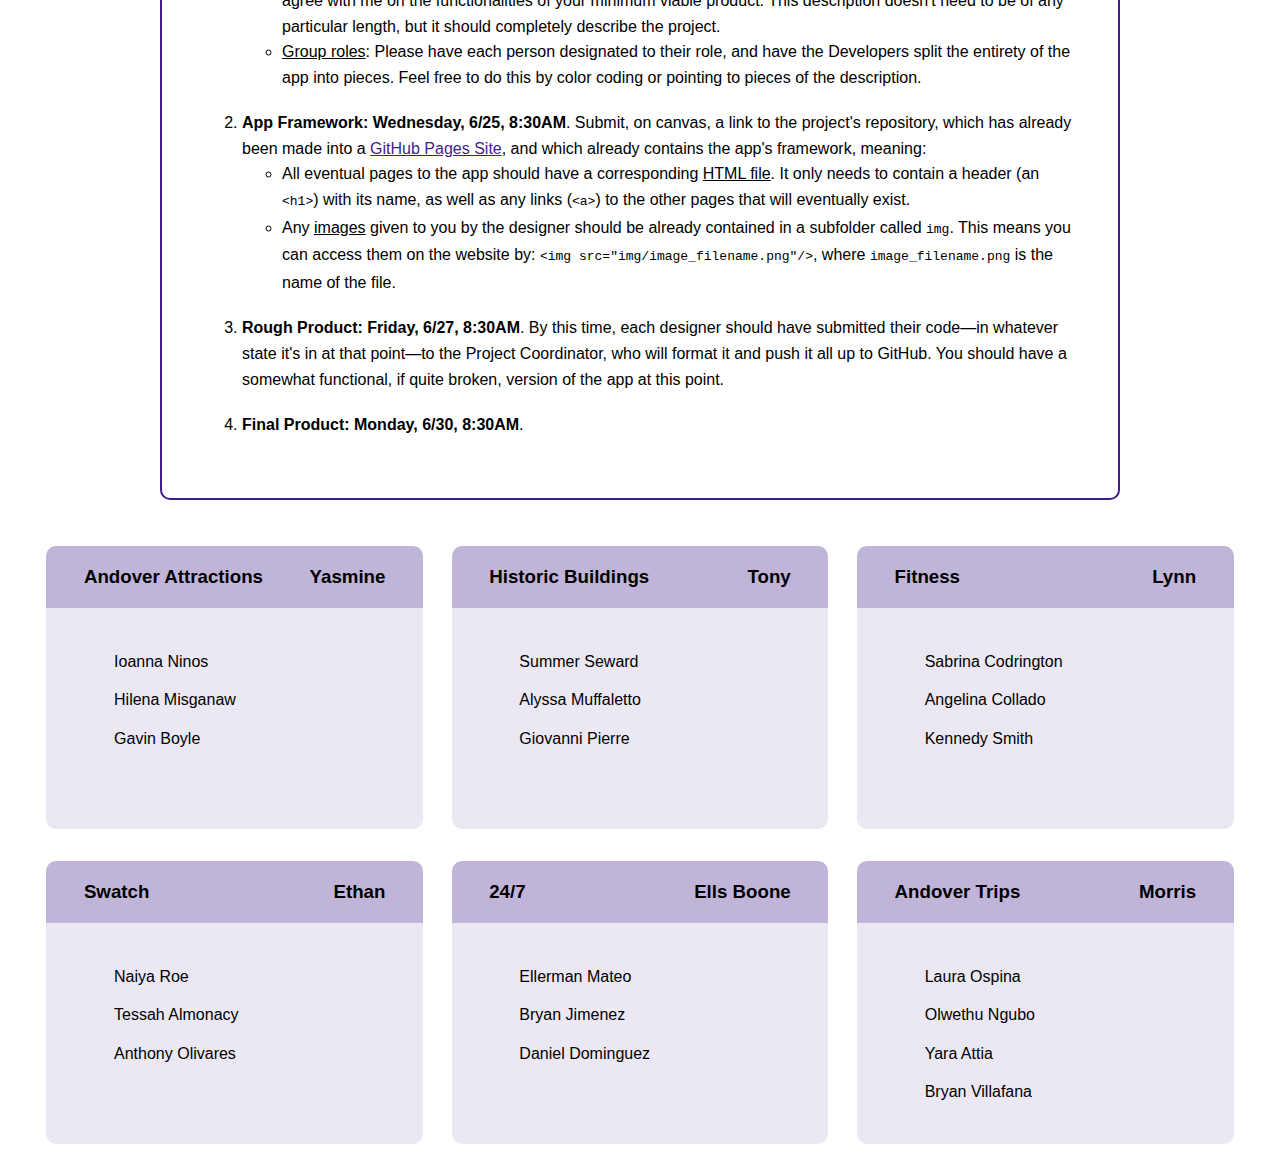
<file: project/project3.html>
<!DOCTYPE html>
<html>
<head>
  <meta charset="utf-8" >
  <title>ACE 10 Computer Science, Summer 2018</title>
  <link rel="stylesheet" type="text/css" href="../css/styles.css" />
  <meta name="description" content="The course website for the ACE 10 Computer Science course"/>
  <meta name="keywords" content="course, ACE program, Phillips Academy, computer science, web development" />
  <meta name="robots" content="index,follow" />
  <style>
  /* Styling for the group assignments */
  #groups {
    margin: 0 auto;
    display: flex;
    width: 95%;
    height: 70vh;
    flex-direction: row;
    flex-wrap: wrap;
    justify-content: space-around;
    align-items: center;
  }

  .group {
    box-sizing: border-box;
    border-radius: 10px;
    overflow: hidden;
    width: 31%;
    height: 45%;
    background-color: rgba(63, 29, 139, 0.1);
    /* padding: 20px; */
  }

  .group h3 {
    width: 100%;
    padding-left: 10%;
    padding-right: 10%;
    padding-top: 20px;
    padding-bottom: 20px;
    background-color: rgba(63, 29, 139, 0.25);
    margin: 0 auto;
    display: flex;
    justify-content: space-between;
  }

  .devs {
    list-style-type: none;
    line-height: 2.4em;
    padding-top: 1.2em;
    padding-left: 18%;
  }

  .underline {
    text-decoration: underline;
  }
  </style>
</head>
<body>
<div id="container">
  <div class="header">
  <a href="../index.html"><h1>ACE 10 Computer Science</h1></a>
  <h4>Summer 2018</h4>
</div>
<div class="section">
  <h2>Project 3: Work with a client</h2>
  <p>
    In this project, you'll be writing the code for an app designed by a student in Ms. Gueli's Graphic and Web Design course.  This is a <strong>group project</strong>, and the group will receive a single grade.  The purpose of this project is to create a <em>minimum viable product</em>, meaning something that demonstrates the basic functionality of the app.  Some things we don't have anywhere near the background to do, such as setting up a server, and you clearly won't be required to do that.  You'll work with your designer, and with me, to figure out what within their idea is a minimum viable product.
  </p>
  <h3>Your app should (at least!):</h3>
  <ul class="outer-list">
    <li>
      <strong>Have a homepage</strong>. This will certainly be given to you by your designer.
    </li>
    <li>
      <strong>Have an example second page</strong>, to which your homepage links.  This will also be given to you by the designer.  This is just a minimum requirement&mdash;it is absolutely possible that a good minimum viable product has a few more than just these two pages, if it's a content-heavy, interaction-light app.
    </li>
    <li>
      <strong>Match its design</strong> as closely as possible. You should strive to make the design look exactly like what they give you!  They should be giving you, at least:
      <ul>
        <li>
          Pictures of what the app's pages should look like, and descriptions of the interactivity,
        </li>
        <li>
          Exactly the colors you should use, probably as <a href="https://www.w3schools.com/colors/colors_hexadecimal.asp">Hex Codes</a>,
        </li>
        <li>
          Exactly the fonts you should use, probably as links to Google Fonts,
        </li>
        <li>
          All of the app's <em>assets</em>, meaning the pictures, icons, and large blocks of text content.
        </li>
      </ul>
       There is no reason to not give the customer what they want (within reason&mdash;talk to me if something seems impossible).
    </li>
    <li>
      <strong>Have some nontrivial interaction</strong>, using JavaScript.  Feel free to discuss with me what I mean by "nontrivial".
    </li>
    <li>
      <strong>Be hosted on GitHub, in its own repository</strong>.  This part is important, as you want to deliver code that your designer could use in a future version of the product!  Hosting the code online is an easy way for them to give it to a future team of developers, if desired.  You should also link to this project in your own Projects section of your website.
    </li>
    <li>
      <strong>Have no surprise omissions</strong>. If there is something in the design that doesn't seem doable for your group, you need to run it by me and reach a consensus.  Both your designer and I should be impressed with your apps, not surprised at its lack of content/functionality/design.
    </li>
    <li>
      <strong>Come from all of you</strong>. Please be sure to help your group!  If there is a problem with unequal amounts of work done by group members, please come talk to me.  You will need to break your team into roles.  Here are how I've broken it down:
      <ul>
        <li>
          The <em>Project Coordinator</em> should make the GitHub repository, be the main person responsible for interfacing with the designer, take code from everyone else, glue it all together and push it up to GitHub, and make sure it's all <a href="https://github.com/nzufelt/ace10_summer2018/blob/master/webdev_code_style.md">consistently formatted</a>.  This is a lot of work, so this person would likely not be writing anywhere near as much code.  However, this person should be helping their group members as much as possible, and should <em>not be distracting them</em> during class time.
        </li>
        <li id="developers">
          The <em>Developers</em> would break the website down into pieces, make a framework of the website together (see below), and then take a particular piece of the website to focus on.  The Developers should not make the Project Coordinator do more work than what is stated above.
        </li>
      </ul>
    </li>
  </ul>
</div>
<div class="section">
  <h3>Deadlines</h3>
  <ol class="outer-list">
    <li>
      <strong>Initial App Breakdown: Tuesday, 6/24, 8:30AM</strong>. You should <span class="underline">bring to class</span> a single page sheet with the following information:
      <ul>
        <li>
          <span class="underline">A short description</span>, written in complete sentences, which describes what your group will create.  You need to first agree with me on the functionalities of your minimum viable product.  This description doesn't need to be of any particular length, but it should completely describe the project.
        </li>
        <li>
          <span class="underline">Group roles</span>: Please have each person designated to their role, and have the Developers split the entirety of the app into pieces.  Feel free to do this by color coding or pointing to pieces of the description.
        </li>
      </ul>
    </li>
    <li>
      <strong>App Framework: Wednesday, 6/25, 8:30AM</strong>.  Submit, on canvas, a link to the project's repository, which has already been made into a <a href="https://github.com/nzufelt/intro_html_css/blob/master/hosting_on_github_pages.md">GitHub Pages Site</a>, and which already contains the app's framework, meaning:
      <ul>
        <li>
          All eventual pages to the app should have a corresponding <span class="underline">HTML file</span>.  It only needs to contain a header (an <code>&lt;h1&gt;</code>) with its name, as well as any links (<code>&lt;a&gt;</code>) to the other pages that will eventually exist.
        </li>
        <li>
          Any <span class="underline">images</span> given to you by the designer should be already contained in a subfolder called <code>img</code>.  This means you can access them on the website by: <code>&lt;img src="img/image_filename.png"/&gt;</code>, where <code>image_filename.png</code> is the name of the file.
        </li>
      </ul>
    </li>
    <li>
      <strong>Rough Product: Friday, 6/27, 8:30AM</strong>.  By this time, each designer should have submitted their code&mdash;in whatever state it's in at that point&mdash;to the Project Coordinator, who will format it and push it all up to GitHub.  You should have a somewhat functional, if quite broken, version of the app at this point.
    </li>
    <li>
      <strong>Final Product: Monday, 6/30, 8:30AM</strong>.
    </li>
  </ol>
</div>
</div>
  <div id="groups">
    <div class="group">
       <h3>Andover Attractions <span>Yasmine</span></h3>
      <ul class="devs">
        <li>
          Ioanna Ninos
        </li>
        <li>
          Hilena Misganaw
        </li>
        <li>
          Gavin Boyle
        </li>
      </ul>
    </div>
    <div class="group">
       <h3>Historic Buildings <span>Tony</span></h3>
      <ul class="devs">
        <li>
          Summer Seward
        </li>
        <li>
          Alyssa Muffaletto
        </li>
        <li>
          Giovanni Pierre
        </li>
      </ul>
    </div>
    <div class="group">
       <h3>Fitness <span>Lynn</span></h3>
      <ul class="devs">
        <li>
          Sabrina Codrington
        </li>
        <li>
          Angelina Collado
        </li>
        <li>
          Kennedy Smith
        </li>
      </ul>
    </div>
    <div class="group">
       <h3>Swatch <span>Ethan</span></h3>
      <ul class="devs">
        <li>
          Naiya Roe
        </li>
        <li>
          Tessah Almonacy
        </li>
        <li>
          Anthony Olivares
        </li>
      </ul>
    </div>
    <div class="group">
       <h3>24/7 <span>Ells Boone</span></h3>
      <ul class="devs">
        <li>
          Ellerman Mateo
        </li>
        <li>
          Bryan Jimenez
        </li>
        <li>
          Daniel Dominguez
        </li>
      </ul>
    </div>
    <div class="group">
       <h3>Andover Trips <span>Morris</span></h3>
      <ul class="devs">
        <li>
          Laura Ospina
        </li>
        <li>
          Olwethu Ngubo
        </li>
        <li>
          Yara Attia
        </li>
        <li>
          Bryan Villafana
        </li>
      </ul>
    </div>
  </div>
</div>
</body>
</html>
</file>
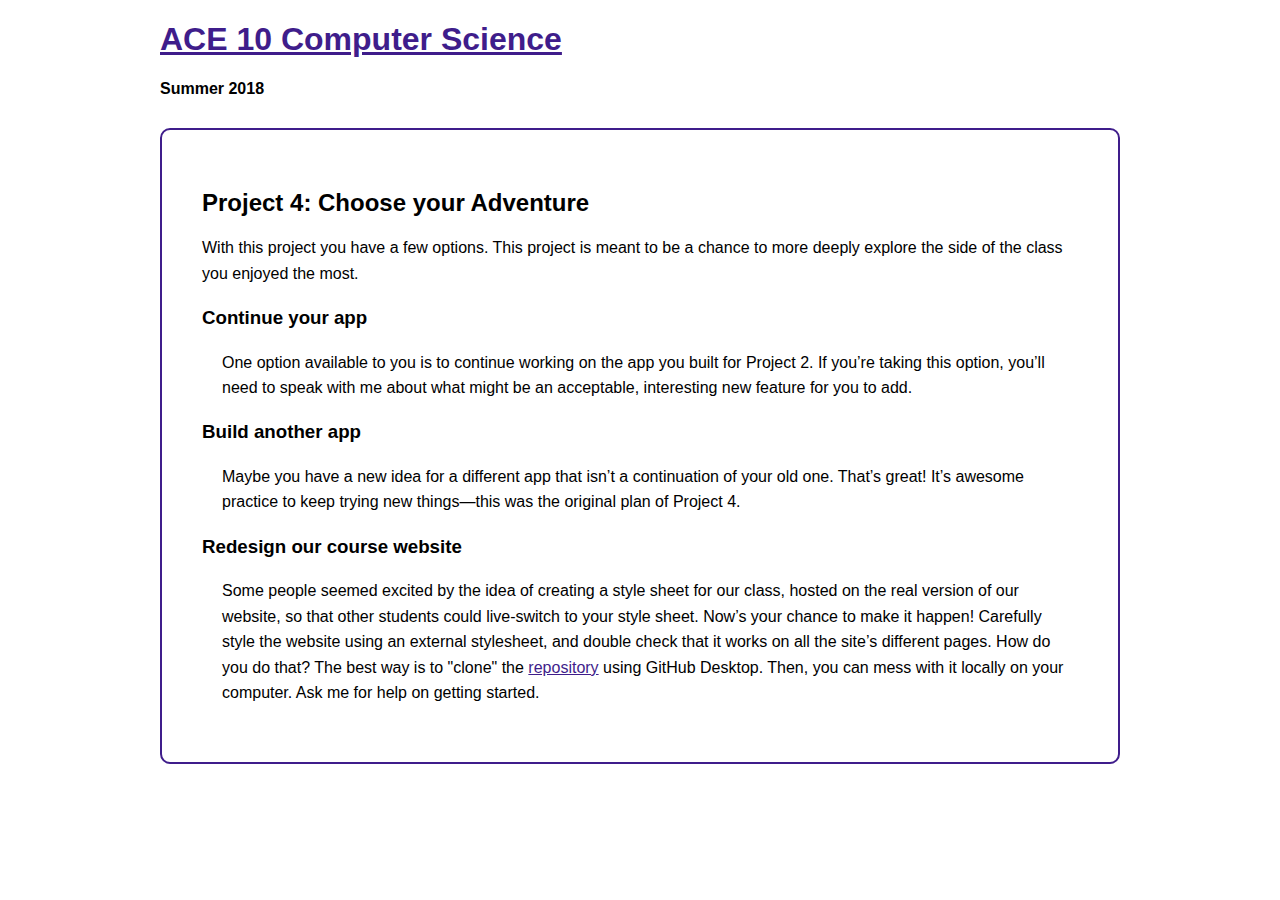
<file: project/project4.html>
<!DOCTYPE html>
<html>
<head>
  <meta charset="utf-8" >
  <title>ACE 10 Computer Science, Summer 2018</title>
  <link rel="stylesheet" type="text/css" href="../css/styles.css" />
  <meta name="description" content="The course website for the ACE 10 Computer Science course"/>
  <meta name="keywords" content="course, ACE program, Phillips Academy, computer science, web development" />
  <meta name="robots" content="index,follow" />
  <style>
  .indent {
    margin-left: 20px;
  }
  </style>
</head>
<body>
<div id="container">
  <div class="header">
    <a href="../index.html"><h1>ACE 10 Computer Science</h1></a>
    <h4>Summer 2018</h4>
  </div>
  <div class="section">
    <h2>Project 4: Choose your Adventure</h2>
    <p>
      With this project you have a few options. This project is meant to be a chance to more deeply explore the side of the class you enjoyed the most.
    </p>

    <h3>Continue your app</h3>
    <p class="indent">
      One option available to you is to continue working on the app you built for Project 2. If you’re taking this option, you’ll need to speak with me about what might be an acceptable, interesting new feature for you to add.
    </p>

    <h3>Build another app</h3>
    <p class="indent">
      Maybe you have a new idea for a different app that isn’t a continuation of your old one. That’s great! It’s awesome practice to keep trying new things—this was the original plan of Project 4.
    </p>

    <h3>Redesign our course website</h3>
    <p class="indent">
      Some people seemed excited by the idea of creating a style sheet for our class, hosted on the real version of our website, so that other students could live-switch to your style sheet. Now’s your chance to make it happen! Carefully style the website using an external stylesheet, and double check that it works on all the site’s different pages. How do you do that? The best way is to "clone" the <a href="https://github.com/nzufelt/ace10_summer2018">repository</a> using GitHub Desktop. Then, you can mess with it locally on your computer. Ask me for help on getting started.
    </p>
  </div>
</div>
</body>
</html>
</file>
<file: css/styles.css>
.css-picker {
  display: flex;
  flex-flow: nowrap column;
  justify-content: space-around;
  align-items: stretch;
  min-height: 15em;
  width: 20%;
  margin-left: 100px;
  border: 1px solid rgb(62, 10, 156);
  border-radius: 4px;
}

.css-picker a {
  min-height: 3em;
  line-height: 3em;
  vertical-align: middle;
  text-decoration: none;
  background-color: rgb(53, 30, 94);
  color: white;
  border-radius: 4px;
  transition: background-color 0.2s ease-in-out;
  margin: 10px 10px;
  text-align: center;
  box-shadow: -2px
}

.css-picker a:hover {
  background-color: rgb(62, 10, 156);
}

.css-picker a:active {
  transform: translate(0, 2px);
}



/* Added during project 3 creation */
body {
  margin: 0;
  padding: 0;
  box-sizing: border-box;
  font-family: Helvetica, Arial, sans-serif;
}

* {
  box-sizing: inherit;
}

#container {
  width: 75%;
  margin: 0 auto;
}

.section {
  border-radius: 10px;
  border: 2px solid rgb(63, 29, 139);
  padding: 40px;
  margin-top: 30px;
  margin-bottom: 30px;
  line-height: 1.6em;
}

.header a {

}

a {
  color: rgb(63, 29, 139);
  transition: color 0.3s ease-in-out;
}

a:hover {
  color: rgb(48, 140, 126);
}

.outer-list>li {
  margin-bottom: 20px;
}

/* Added for index.html */
/* dt {
    float: left;
    width: 30%;
    text-align: right;
    padding: .25em;
    clear: left;
}
dd {
    float: left;
    width: 60%;
    padding: .25em 0;
}
dl:after {content:"";display:table;clear:both;} */
</file>
